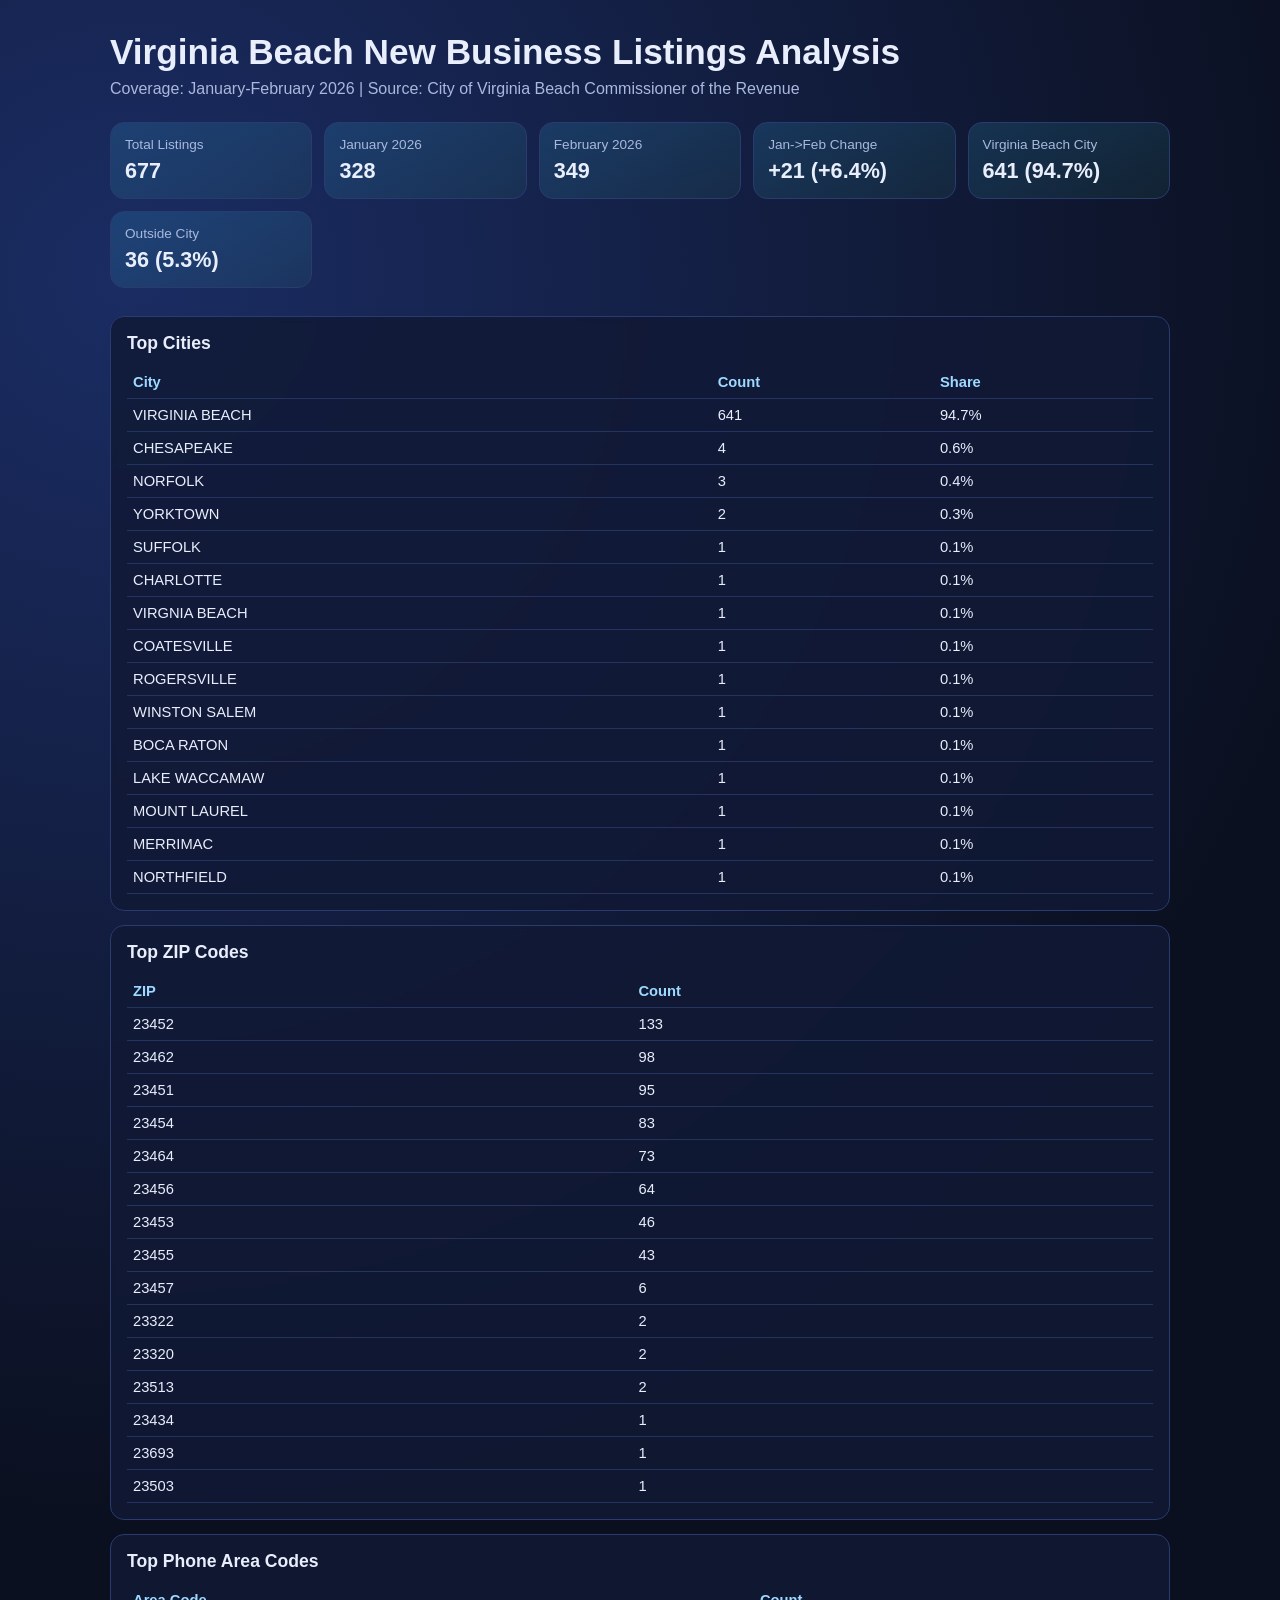
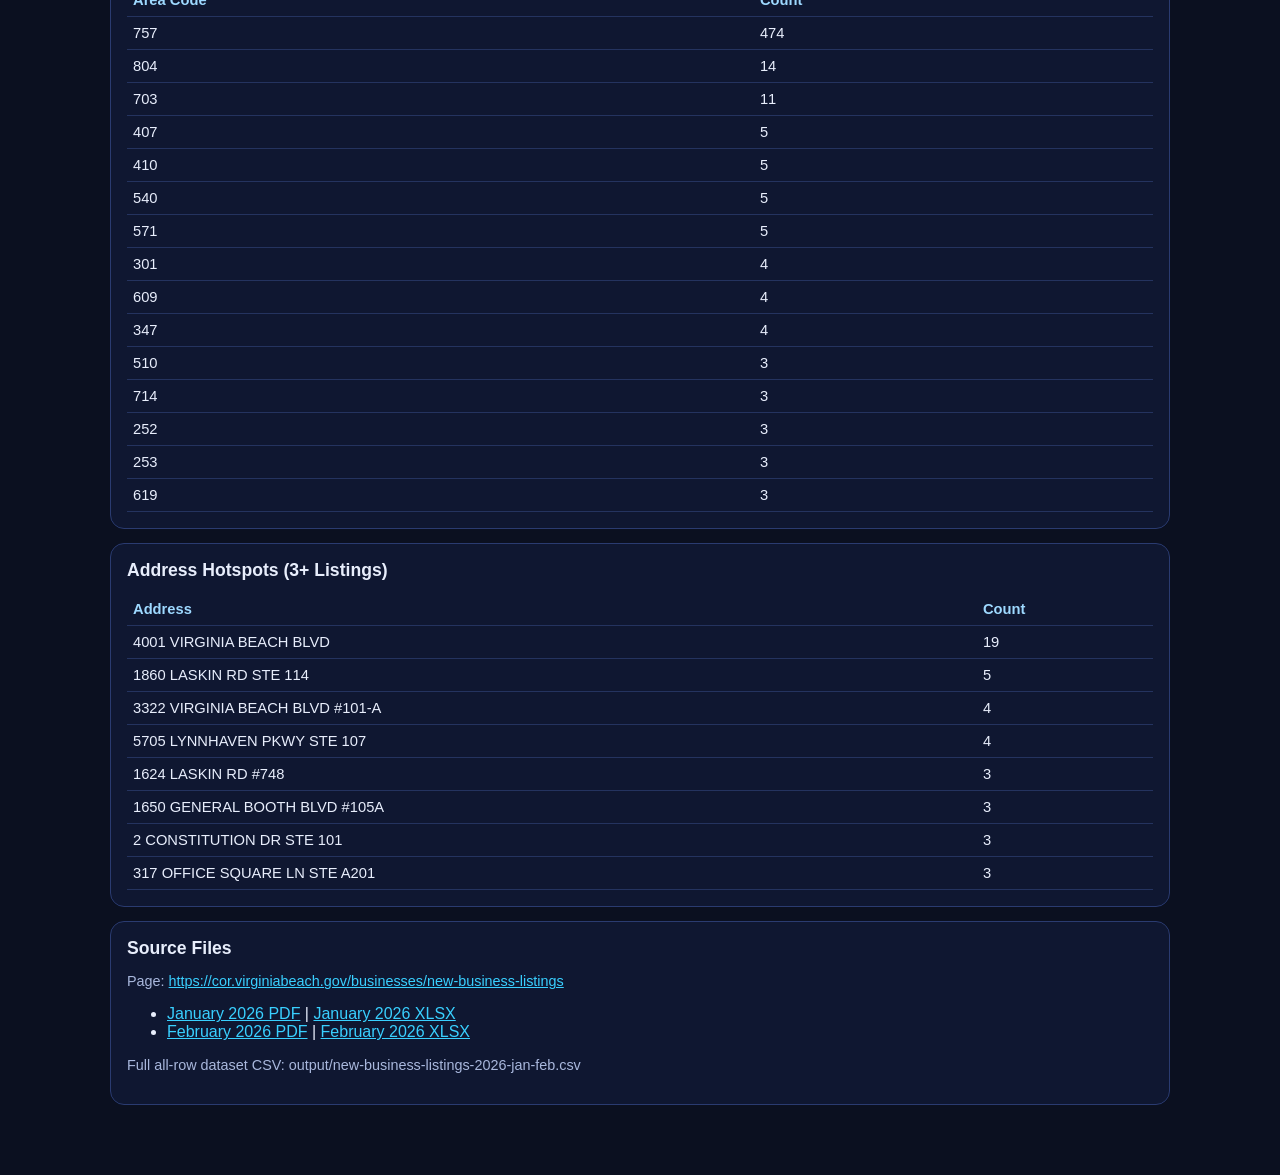
<file: output/new-business-listings-analysis-2026-jan-feb.html>
<!doctype html>
<html lang="en">
<head>
  <meta charset="utf-8" />
  <meta name="viewport" content="width=device-width, initial-scale=1" />
  <title>Virginia Beach New Business Listings Analysis (Jan-Feb 2026)</title>
  <style>
    :root {
      --bg:#0b1020;
      --panel:#111935;
      --ink:#e8eefc;
      --muted:#a9b8dd;
      --accent:#39d0ff;
      --accent2:#59ffa9;
      --line:#2a3b70;
    }
    * { box-sizing: border-box; }
    body { margin:0; font-family: "Work Sans", "Segoe UI", sans-serif; background: radial-gradient(circle at 10% 10%, #1a2c63 0%, var(--bg) 45%), var(--bg); color:var(--ink); }
    .wrap { max-width: 1100px; margin: 0 auto; padding: 32px 20px 56px; }
    h1 { margin:0 0 8px; font-size: clamp(1.5rem,3vw,2.2rem); }
    .sub { color:var(--muted); margin:0 0 24px; }
    .grid { display:grid; grid-template-columns: repeat(auto-fit,minmax(180px,1fr)); gap:12px; margin:20px 0 28px; }
    .card { background: linear-gradient(160deg, rgba(57,208,255,.14), rgba(89,255,169,.06)); border:1px solid var(--line); border-radius:14px; padding:14px; }
    .k { color:var(--muted); font-size:.85rem; margin-bottom:6px; }
    .v { font-size:1.35rem; font-weight:700; }
    section { background: rgba(17,25,53,.85); border:1px solid var(--line); border-radius:14px; padding:16px; margin:14px 0; backdrop-filter: blur(3px); }
    h2 { margin:0 0 12px; font-size:1.1rem; }
    table { width:100%; border-collapse: collapse; font-size:.92rem; }
    th, td { border-bottom:1px solid #24335f; padding:8px 6px; text-align:left; vertical-align:top; }
    th { color:#9ed9ff; font-weight:600; }
    tr:hover td { background: rgba(57,208,255,.07); }
    a { color: var(--accent); }
    .small { color:var(--muted); font-size:.9rem; }
  </style>
</head>
<body>
  <div class="wrap">
    <h1>Virginia Beach New Business Listings Analysis</h1>
    <p class="sub">Coverage: January-February 2026 | Source: City of Virginia Beach Commissioner of the Revenue</p>

    <div class="grid">
      <div class="card"><div class="k">Total Listings</div><div class="v">677</div></div>
      <div class="card"><div class="k">January 2026</div><div class="v">328</div></div>
      <div class="card"><div class="k">February 2026</div><div class="v">349</div></div>
      <div class="card"><div class="k">Jan->Feb Change</div><div class="v">+21 (+6.4%)</div></div>
      <div class="card"><div class="k">Virginia Beach City</div><div class="v">641 (94.7%)</div></div>
      <div class="card"><div class="k">Outside City</div><div class="v">36 (5.3%)</div></div>
    </div>

    <section>
      <h2>Top Cities</h2>
      <table><thead><tr><th>City</th><th>Count</th><th>Share</th></tr></thead><tbody><tr><td>VIRGINIA BEACH</td><td>641</td><td>94.7%</td></tr><tr><td>CHESAPEAKE</td><td>4</td><td>0.6%</td></tr><tr><td>NORFOLK</td><td>3</td><td>0.4%</td></tr><tr><td>YORKTOWN</td><td>2</td><td>0.3%</td></tr><tr><td>SUFFOLK</td><td>1</td><td>0.1%</td></tr><tr><td>CHARLOTTE</td><td>1</td><td>0.1%</td></tr><tr><td>VIRGNIA BEACH</td><td>1</td><td>0.1%</td></tr><tr><td>COATESVILLE</td><td>1</td><td>0.1%</td></tr><tr><td>ROGERSVILLE</td><td>1</td><td>0.1%</td></tr><tr><td>WINSTON SALEM</td><td>1</td><td>0.1%</td></tr><tr><td>BOCA RATON</td><td>1</td><td>0.1%</td></tr><tr><td>LAKE WACCAMAW</td><td>1</td><td>0.1%</td></tr><tr><td>MOUNT LAUREL</td><td>1</td><td>0.1%</td></tr><tr><td>MERRIMAC</td><td>1</td><td>0.1%</td></tr><tr><td>NORTHFIELD</td><td>1</td><td>0.1%</td></tr></tbody></table>
    </section>

    <section>
      <h2>Top ZIP Codes</h2>
      <table><thead><tr><th>ZIP</th><th>Count</th></tr></thead><tbody><tr><td>23452</td><td>133</td></tr><tr><td>23462</td><td>98</td></tr><tr><td>23451</td><td>95</td></tr><tr><td>23454</td><td>83</td></tr><tr><td>23464</td><td>73</td></tr><tr><td>23456</td><td>64</td></tr><tr><td>23453</td><td>46</td></tr><tr><td>23455</td><td>43</td></tr><tr><td>23457</td><td>6</td></tr><tr><td>23322</td><td>2</td></tr><tr><td>23320</td><td>2</td></tr><tr><td>23513</td><td>2</td></tr><tr><td>23434</td><td>1</td></tr><tr><td>23693</td><td>1</td></tr><tr><td>23503</td><td>1</td></tr></tbody></table>
    </section>

    <section>
      <h2>Top Phone Area Codes</h2>
      <table><thead><tr><th>Area Code</th><th>Count</th></tr></thead><tbody><tr><td>757</td><td>474</td></tr><tr><td>804</td><td>14</td></tr><tr><td>703</td><td>11</td></tr><tr><td>407</td><td>5</td></tr><tr><td>410</td><td>5</td></tr><tr><td>540</td><td>5</td></tr><tr><td>571</td><td>5</td></tr><tr><td>301</td><td>4</td></tr><tr><td>609</td><td>4</td></tr><tr><td>347</td><td>4</td></tr><tr><td>510</td><td>3</td></tr><tr><td>714</td><td>3</td></tr><tr><td>252</td><td>3</td></tr><tr><td>253</td><td>3</td></tr><tr><td>619</td><td>3</td></tr></tbody></table>
    </section>

    <section>
      <h2>Address Hotspots (3+ Listings)</h2>
      <table><thead><tr><th>Address</th><th>Count</th></tr></thead><tbody><tr><td>4001 VIRGINIA BEACH BLVD</td><td>19</td></tr><tr><td>1860 LASKIN RD STE 114</td><td>5</td></tr><tr><td>3322 VIRGINIA BEACH BLVD #101-A</td><td>4</td></tr><tr><td>5705 LYNNHAVEN PKWY STE 107</td><td>4</td></tr><tr><td>1624 LASKIN RD #748</td><td>3</td></tr><tr><td>1650 GENERAL BOOTH BLVD #105A</td><td>3</td></tr><tr><td>2 CONSTITUTION DR STE 101</td><td>3</td></tr><tr><td>317 OFFICE SQUARE LN STE A201</td><td>3</td></tr></tbody></table>
    </section>

    <section>
      <h2>Source Files</h2>
      <p class="small">Page: <a href="https://cor.virginiabeach.gov/businesses/new-business-listings">https://cor.virginiabeach.gov/businesses/new-business-listings</a></p>
      <ul>
        <li><a href="https://s3.us-east-1.amazonaws.com/virginia-beach-departments-docs/cor/Businesses/New-Businesses/2026/New-Business-Listings-January-2026.pdf">January 2026 PDF</a> | <a href="https://s3.us-east-1.amazonaws.com/virginia-beach-departments-docs/cor/Businesses/New-Businesses/2026/New-Business-Listings-January-2026.xlsx">January 2026 XLSX</a></li>
        <li><a href="https://s3.us-east-1.amazonaws.com/virginia-beach-departments-docs/cor/Businesses/New-Businesses/2026/New-Business-Listings-February-2026.pdf">February 2026 PDF</a> | <a href="https://s3.us-east-1.amazonaws.com/virginia-beach-departments-docs/cor/Businesses/New-Businesses/2026/New-Business-Listings-February-2026.xlsx">February 2026 XLSX</a></li>
      </ul>
      <p class="small">Full all-row dataset CSV: output/new-business-listings-2026-jan-feb.csv</p>
    </section>
  </div>
</body>
</html>
</file>
